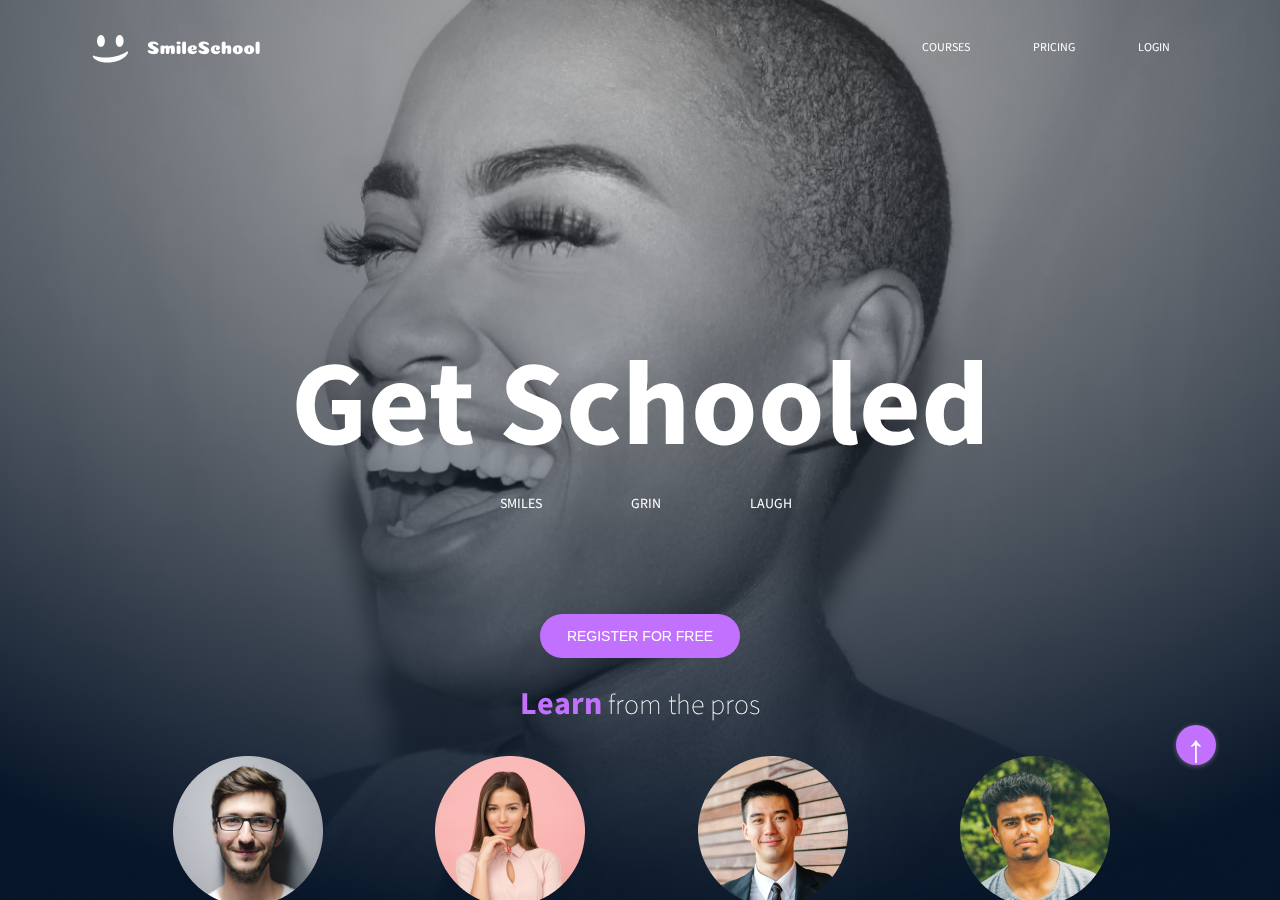
<file: index.html>
<!DOCTYPE html>
<html lang="en">

    <head>
        <meta charset="UTF-8">
        <title>SmileSchool</title>
        <link rel="preconnect" href="https://fonts.googleapis.com">
        <link rel="preconnect" href="https://fonts.gstatic.com" crossorigin>
        <link
            href="https://fonts.googleapis.com/css2?family=Source+Sans+Pro:ital,wght@0,300;0,400;0,600;0,900;1,200;1,300&display=swap"
            rel="stylesheet">
        <meta name="viewport" content="width=device-width, initial-scale=1.0">
        <link rel="stylesheet" href="styles.css">
    </head>

    <body >
        <a href="#top"><button class="arrow">&#8593;</button></a>
        <div  class="wrapper">
            
            <img  src="./assets/background.png" alt="background" class="background">
            <header id="top">
                <div  lass="logo--nav">
                    <a><img src="./assets/logo.png" alt="logo"> </a>
                </div>
                <div class="navitems">
                    <a href="#section2">COURSES</a>
                    <a href="#section3">PRICING</a>
                    <a href="#section5">LOGIN</a>
                </div>
            </header>
            <main>
                               
                <section class="section1">                    
                    <div class="maintitle">
                        <h1 class="title--header">Get Schooled</h1>
                        <div class="mainsubtitle">
                            <p class="para1">SMILES </p>
                            <p class="para2">GRIN</p>
                            <p class="para3">LAUGH</p>
                        </div>
                    </div>
                    <button class="button--header">REGISTER FOR FREE</button>
                    <div class="title--profiles">
                        <h2>from the pros</h2>
                        <div class="container1">
                            <div class="container">
                                <img src="./assets/phillip.png" alt="image">
                                <h2></h2>
                                <i>
                                    <blockquote>&lt;&lt;Smile of the year &gt;&gt;</blockquote>
                                    <blockquote> 2018-2019</blockquote>
                                </i>
                            </div>
                            <div class="container">
                                <img src="./assets/Nannie.png" alt="image">
                                <h2></h2>
                                <i>
                                    <blockquote>Best &lt;&lt; little mile &gt;&gt;</blockquote>
                                    <blockquote> 2017</blockquote>
                                </i>
                            </div>
                            <div class="container">
                                <img src="./assets/Bruce.png" alt="image">
                                <h2></h2>
                                <i>
                                    <blockquote>Best &lt;&lt;Friend Smile &gt;&gt;</blockquote>
                                    <blockquote> live performance 2019</blockquote>
                                </i>
                            </div>
                            <div class="container">
                                <img src="./assets/Henry.png" alt="image">
                                <h2></h2>
                                <i>
                                    <blockquote><q>24h smiles</q winner</blockquote>
                                        <blockquote> 2016-2019</blockquote>
                                </i>
                            </div>
                        </div>
                    </div>
            
                </section>
            
                <section id="section2" class="section2">
                    <div class="testimony"><img src="./assets/Person.png" alt="image"></div>
                    <div class="wording1">
                        <blockquote>&lt;&lt; Those tutorials are concise and go
                            straight to the point.
                            I can't think of a better place to learn smiling. And
                            it's so fun!
                        </blockquote>
                        <p>Person Name</p>
                        <p>weather presenter</p>
                    </div>
                </section>
                <section id="section3" class="section3">
                    <h2><span>Most </span>popular<span> tutorials</span></h2>
                    <div class="container2">
            
            
                        <div class="videoitem">
                            <div class="video">
                                <img src="./assets/preview.png" alt="video">
                                <img class="play" src="./assets/play.png" alt="play">
                            </div>
                            <div class="videoitem-content">
                                <h2>Diagonal Smile</h2>
                                <p>Lorem ipsum dolor sit amet, consect adipiscing
                                    elit, sed do eiusmod.</p>
                                <div class="mini-profile"><img src="./assets/phillip.png" alt="image">
                                    <h3>Phillip Massey</h3>
                                </div>
                                <div class="rating">
                                    <div>
                                        <img src="./assets/Star_on.png" alt="rating" />
                                        <img src="./assets/Star_on.png" alt="rating" />
                                        <img src="./assets/Star_on.png" alt="rating" />
                                        <img src="./assets/Star_on.png" alt="rating" />
                                        <img src="./assets/star_off.png" alt="rating" />
            
                                    </div>
                                    <p>8 min</p>
                                </div>
            
                            </div>
                        </div>
                        <div class="videoitem">
                            <div class="video">
                                <img src="./assets/preview (1).png" alt="video">
                                <img class="play" src="./assets/play.png" alt="play">
                            </div>
                            <div class="videoitem-content">
                                <h2>Sad Smile</h2>
                                <p>Lorem ipsum dolor sit amet, consect adipiscing
                                    elit, sed do eiusmod.</p>
                                <div class="mini-profile"><img src="./assets/phillip.png" alt="image">
                                    <h3>Phillip Massey</h3>
                                </div>
                                <div class="rating">
                                    <div>
                                        <img src="./assets/Star_on.png" alt="rating" />
                                        <img src="./assets/Star_on.png" alt="rating" />
                                        <img src="./assets/Star_on.png" alt="rating" />
                                        <img src="./assets/Star_on.png" alt="rating" />
                                        <img src="./assets/star_off.png" alt="rating" />
            
                                    </div>
                                    <p>8 min</p>
                                </div>
            
                            </div>
                        </div>
                        <div class="videoitem">
                            <div class="video">
                                <img src="./assets/preview (2).png" alt="video">
                                <img class="play" src="./assets/play.png" alt="play">
                            </div>
                            <div class="videoitem-content">
                                <h2>Natural Smile</h2>
                                <p>Lorem ipsum dolor sit amet, consect adipiscing
                                    elit, sed do eiusmod.</p>
                                <div class="mini-profile"><img src="./assets/phillip.png" alt="image">
                                    <h3>Phillip Massey</h3>
                                </div>
                                <div class="rating">
                                    <div>
                                        <img src="./assets/Star_on.png" alt="rating" />
                                        <img src="./assets/Star_on.png" alt="rating" />
                                        <img src="./assets/Star_on.png" alt="rating" />
                                        <img src="./assets/Star_on.png" alt="rating" />
                                        <img src="./assets/star_off.png" alt="rating" />
            
                                    </div>
                                    <p>8 min</p>
                                </div>
            
                            </div>
                        </div>
                        <div class="videoitem">
                            <div class="video">
                                <img src="./assets/preview (3).png" alt="video">
                                <img class="play" src="./assets/play.png" alt="play">
                            </div>
                            <div class="videoitem-content">
                                <h2>Happy Smile</h2>
                                <p>Lorem ipsum dolor sit amet, consect adipiscing
                                    elit, sed do eiusmod.</p>
                                <div class="mini-profile"><img src="./assets/phillip.png" alt="image">
                                    <h3>Phillip Massey</h3>
                                </div>
                                <div class="rating">
                                    <div>
                                        <img src="./assets/Star_on.png" alt="rating" />
                                        <img src="./assets/Star_on.png" alt="rating" />
                                        <img src="./assets/Star_on.png" alt="rating" />
                                        <img src="./assets/Star_on.png" alt="rating" />
                                        <img src="./assets/star_off.png" alt="rating" />
            
                                    </div>
                                    <p>8 min</p>
                                </div>
            
                            </div>
                        </div>
                    </div>
            
            
                </section>
                <sectionid="section4" class="section4">
                    <h2>Free <span>membership</span></h2>
                    <div class="container3">
                        <div class="container">
                            <img src="./assets/smile.png" alt="image">
                            <h2>Lorem ipsum</h2>
                            <p>Lorem ipsum dolor sit amet, consectetur adipiscing elit.</p>
                        </div>
                        <div class="container">
                            <img src="./assets/smile.png" alt="image">
                            <h2>Lorem ipsum</h2>
                            <p>Lorem ipsum dolor sit amet, consectetur adipiscing elit.</p>
                        </div>
                        <div class="container">
                            <img src="./assets/smile.png" alt="image">
                            <h2>Lorem ipsum</h2>
                            <p>Lorem ipsum dolor sit amet, consectetur adipiscing elit.</p>
                        </div>
                        <div class="container">
                            <img src="./assets/smile.png" alt="image">
                            <h2>Lorem ipsum</h2>
                            <p>Lorem ipsum dolor sit amet, consectetur adipiscing elit.</p>
                        </div>
            
                    </div>
                    <button>REGISTER FOR FREE</button>
                </section>
                <section id="section5" class="section5">
                    <h1>F.A.Q.</h1>
                    <section>
                        <div>
                            <h2>How does this work?</h2>
                            <p>Lorem ipsum dolor sit amet, consectetur adipiscing elit, sed do eiusmod tempor incididunt ut labore
                                et dolore magna
                                aliqua. Ut enim ad minim veniam, quis nostrud exercitation ullamco laboris nisi ut aliquip ex ea
                                commodo consequat. Duis
                                aute irure dolor in reprehenderit in voluptate velit esse cillum dolore eu fugiat nulla pariatur.
                                Excepteur sint
                                occaecat cupidatat non proident, sunt in culpa qui officia deserunt mollit anim id est laborum.</p>
                        </div>
                        <div>
                            <h2>How does this work?</h2>
                            <p>Lorem ipsum dolor sit amet, consectetur adipiscing elit, sed do eiusmod tempor incididunt ut labore
                                et dolore magna
                                aliqua. Ut enim ad minim veniam, quis nostrud exercitation ullamco laboris nisi ut aliquip ex ea
                                commodo consequat. Duis
                                aute irure dolor in reprehenderit in voluptate velit esse cillum dolore eu fugiat nulla pariatur.
                                Excepteur sint
                                occaecat cupidatat non proident, sunt in culpa qui officia deserunt mollit anim id est laborum.</p>
                        </div>
            
                    </section>
                    <section >
                        <div>
                            <h2>How does this work?</h2>
                            <p>Lorem ipsum dolor sit amet, consectetur adipiscing elit, sed do eiusmod tempor incididunt ut labore
                                et dolore
                                magna
                                aliqua. Ut enim ad minim veniam, quis nostrud exercitation ullamco laboris nisi ut aliquip ex ea
                                commodo
                                consequat. Duis
                                aute irure dolor in reprehenderit in voluptate velit esse cillum dolore eu fugiat nulla pariatur.
                                Excepteur sint
                                occaecat cupidatat non proident, sunt in culpa qui officia deserunt mollit anim id est laborum.</p>
                        </div>
                        <div>
                            <h2>How does this work?</h2>
                            <p>Lorem ipsum dolor sit amet, consectetur adipiscing elit, sed do eiusmod tempor incididunt ut labore
                                et dolore
                                magna
                                aliqua. Ut enim ad minim veniam, quis nostrud exercitation ullamco laboris nisi ut aliquip ex ea
                                commodo
                                consequat. Duis
                                aute irure dolor in reprehenderit in voluptate velit esse cillum dolore eu fugiat nulla pariatur.
                                Excepteur sint
                                occaecat cupidatat non proident, sunt in culpa qui officia deserunt mollit anim id est laborum.</p>
                        </div>
                    </section>
                </section>
            </main>
            <footer>
                <div class="container4">
                    <div class="logo--footer">
                        <img src="./assets/logo.png" alt="logo">
                    </div>
                    <div>
                        <a><img src="./assets/Facebook.png" alt="icon"></a>
                        <a><img src="./assets/twitter.png" alt="icon"></a>
                        <a><img src="./assets/Instagram.png" alt="icon"></a>
                    </div>
                </div>
                <p>&copy;smileschool 2020</p>
            </footer>
        </div>        
        </body>

    </html>
</file>
<file: styles.css>
html{
    background-color: black; 
    color:#FFFFFF;  
    font-family: 'Source Sans Pro', sans-serif; 
    width: 100vw; 
    overflow-x: hidden;
    margin: auto;
    text-align: center;
    height: 100vh;
    scroll-behavior: smooth !important;
    overflow-y: scroll;

    

}

*{
    color:#FFFFFF;
    padding: 0;
    margin: 0; 
    box-sizing: border-box;
}
a{
    text-decoration: none;
    color:#FFFFFF;

}

.wrapper{
    height: 100vh;
    overflow-y: auto;
    perspective: 11px;
    scroll-behavior: smooth ;
    overflow-x:hidden;

    
}
.logo--nav{

    transition: all .5s;

}
.logo--nav:hover{
    transform: scale(1.2);
    
        border-radius: 100%;


}

.background{
    position: absolute;
    z-index: -1;
    right: 0;
    left: 0;
    width: 100%;
    min-height: 100vh;
    background-size: cover;
    transform-style:preserve-3d ;
    transform: translateZ(-50px) scale(6)

}

header{
    display: flex;
    justify-content: space-between;
    padding:35px 80px 0px 92px;
    
}
.navitems > a{
    padding: 0 30px;
    font-size: 12px;
    transition: all 1s;
}
.navitems > a:hover{
    color:#C271FF; 
}
.section1{
    padding: 0;
    margin: 0;
    height:93vh;
    margin: 0 auto;
}

.maintitle >h1{
    padding-top: 250px;
    font-size: 120px; 
    font-weight: 700px;  
    /* text-shadow: 0 1px 7px #C271FF ; */
    animation: glow .5s ease-in-out 1s alternate infinite;

}
@keyframes glow {
    0%{
        text-shadow: 0 1px 3px #C271FF ;
    }
    100%{
        text-shadow: 0 1px 14px #C271FF ;

    }
    
}


.mainsubtitle >p{
    font-size: 14px;
    display: inline-block;
    padding:  0 37px 100px 49px;
    min-height: fit-content;
}

.mainsubtitle > .para1{
    animation: bounce 1s ease-in-out 1s  alternate infinite;
}
.mainsubtitle > .para2{
    animation: bounce 1s ease-in-out 1s alternate infinite;

}
.mainsubtitle > .para3{
    animation: bounce 1s ease-in-out 1s alternate infinite;

}


@keyframes bounce {
    0%{
        transform:translateY(0%) ;

    }
    50%{
        transform:translateY(.5%) ;

    }
    100%{
        transform:translateY(0%) ;
    }
    
}

.button--header{
    
    width: 200px;
    height: 44px;
    padding: 13px 20px;
    font-size: 14px;
    background-color: #C271FF;
    border-radius: 30px;
    border: none;
    transition:all .2s;
    cursor: pointer;

    
}
.button--header:hover{
    transform: translateY(-5px) ;

}
.title--profiles > h2 {
    font-size: 28px;
    line-height: 30px;
    font-weight: lighter;
    padding-bottom: 2rem;
    padding-top: 2%;
}

.title--profiles > h2::before {
    content: 'Learn ';
    color: #C271FF;
    font-size: 32px;
    line-height: 40px;
    font-weight: 700;
}
.container1{
    display: flex;
    align-items: center;
    justify-content: center;
    margin-left: 117px;
    margin-right: 114px;

    
}
.container1 > .container{
    padding: 0px 20px;
    min-height:77px;
    width: 100%;
    font-size: 14px;


}

.section2{
    width: 100%;
    display: flex;
    align-items: center;
    justify-content: center;
    background-color: #C271FF;
    width: 100%;
    min-height: fit-content;
    
}

.section2 > blockquote{
    width: 60%;


}
.wording1{
    margin-left: 2rem;
    text-align: start;
    line-height: 34px;
    margin-top: 108px;
    width: 30%;


}
.wording1 > p {
    
    font-weight: bold;
}
.wording1 > p:last-child{
    line-height: 5px;
    font-weight: normal;
    font-style: italic;

    padding-bottom: 124px;
}
.section3{
    background-color: #FFFFFF;
    padding: 27px 27px;
    display: flex;
    align-items: center;
    justify-content: center;
    flex-direction: column;
    width: 100%;
    
}
.section3 > h2{
    color:#C271FF;
    margin-bottom: 75px;
}
.section3 > h2 > span{
    color: black;
    font-weight: lighter;
    
}
.section3 > .container2{
 display: flex;
 align-items: center;
 justify-content: center;
 width: 100%;
 margin: auto;

 
}
.container2 > .videoitem {
    display: flex;
    flex-direction: column;
    align-items: center;
    justify-content: center;
    padding: 0px;
    width: 30%;
    
}
.container2>.videoitem> .video{
    position: relative;
    width: 21vw;

    
    
}
.container2>.videoitem> .video > img{
    width: 100%;
    
}
.container2 > .videoitem >.video>.play{
    position: absolute;
    left: 0;
    right: 0;
    top: 30%;
    margin: auto;
    width: 30%;



}
.videoitem{
    width: 70%;
    min-height: 385px;
}
.videoitem > .videoitem-content>.rating{
    display: flex;
    justify-content: space-between;
    align-items: flex-end;
    width: 100%;

}
.videoitem >.videoitem-content> div > p{
    display: flex;
    line-height: 24px;
    color:#C271FF;
    font-weight: bolder;
}
.videoitem > .videoitem-content>h2{
        font-size: 22px;

        color: black;

}
.videoitem >.videoitem-content> p{
        line-height: 24px;
        color: black;
        margin-bottom: 15px;
        margin-top: 8px;

}
.videoitem >.videoitem-content> p{
        color: black;

}
.videoitem > .videoitem-content> .mini-profile > h3{ 
    color:#C271FF;
    margin-left: 13px;
    font-size: 14px;

}
.videoitem > .videoitem-content> .mini-profile{ 
display: flex;
align-items: center;
margin-bottom: 14px;
}
.videoitem > .videoitem-content >.mini-profile img{
        width: 30px;
    height: 30px;
}
.videoitem-content{
    padding:  8px 2px;
    text-align: start;
    width: 85%;
}

.section4 {
    color:#071629;
    min-height: 502px;
}
.section4  > h2{
    color:#C271FF;
    margin-bottom: 58px;
    margin-top: 70px;

}
.section4 > h2 > span{
    color: white;
    font-weight: 300;

}

.section4 > .container3{
    display: flex;
    align-items:center;
    justify-content: center;
    margin-top: 168px;
    margin-left:  64px;
    margin-right: 64px;
}
.section4 > .container3 > .container{
    width: 100%;
    margin: 0 2rem;
    height: 153px;

}
.section4 > .container3 > .container > h2{
    margin-bottom: 13px;
    margin-top: 26px;
    font-weight: 600;
    
}
.section4 > .container3 > .container >p{
    width: 80%;
    margin: auto;
    
}
.section4 > button{
    width: 200px;
    height: 44px;
    padding: 13px 20px;
    font-size: 14px;
    background-color: #C271FF;
    border-radius: 30px;
    border: none;
    margin-bottom: 52px;
    margin-top: 85px;
    cursor: pointer;
    transition: .2s;

}
.section4 > button:hover{
    transform: translateY(-5px) ;

}

.section5{
    background-color: #FFFFFF;
    padding: 87px 106px;
    width: 100%;
    
}

.section5 > h1 {
    color: black;
    font-size: 60px;
    font-weight: 300;
    font-style: normal;
    text-align: center;
}
.section5 > section {
    display: flex;
    align-items: center;
    justify-content: center;

}
.section5 > section > div{
    width: 100%;
    height: 192px;
    margin: 74px 20px;
}
.section5 > section > div > h2 {
    color: black;
}
.section5 > section > div > p {
    color: #07162980;
    font-weight: 400;
    font-size: 14px;
    line-height: 24px;
    text-align: start;
    width: 90%;
    margin: 30px auto;
}

footer{
    background-color: #071629;
    height: 249px;
    width: 100%;
    display: flex;
    justify-content: center;
    align-items: center;
    flex-direction: column;
}
footer > .container4 {
    display: flex;
    align-items: center;
    justify-content:  space-between;
    width: 100%;
    padding: 29px 20% 0px 20%;
}
footer > .container4 > div> a{
    margin: 0 20px;
}

footer > p{
    padding-top: 75px;
    padding-bottom: 39px;
    font-style: normal;
    font-weight: 400;
    font-size: 12px;
    line-height: 15px;
    opacity: 0.35;

}

.arrow{
    z-index: 1;
    cursor: pointer;
    width: 40px;
    height: 40px;
    border-radius: 50%;
    border: 2px solid transparent;
    background-color: #C271FF;
    margin:auto;
    font-size: 40px;
    overflow: hidden;
    position: fixed;
    bottom: 15%;
    right: 5%;
    box-shadow: 0 1px 5px rgba(161, 139, 156, 0.596);
    
}
</file>
